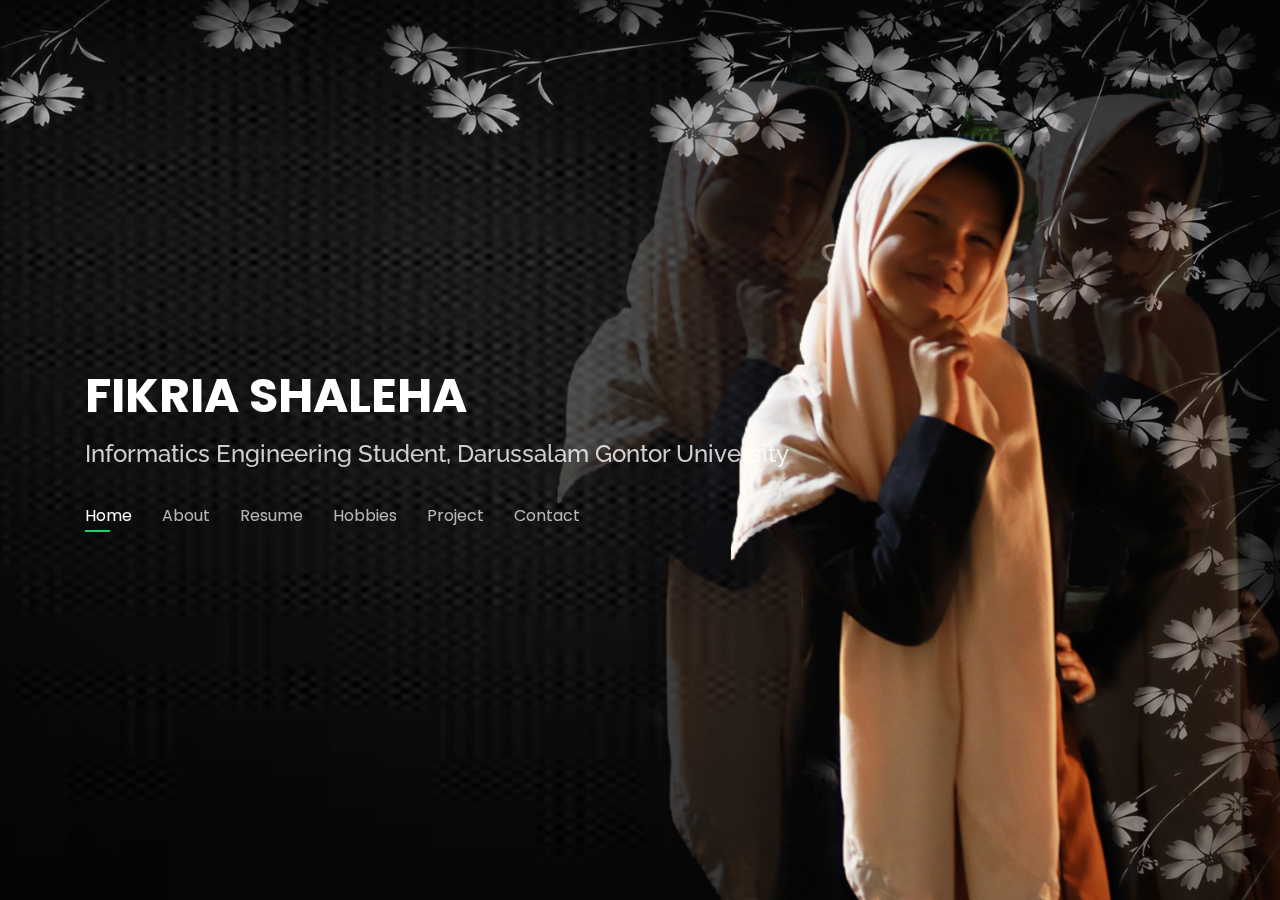
<file: index.html>
<!DOCTYPE html>
<html lang="en">

<head>
  <meta charset="utf-8">
  <meta content="width=device-width, initial-scale=1.0" name="viewport">

  <title>Fikria Shaleha-Portfolio</title>
  <meta content="" name="description">
  <meta content="" name="keywords">

  <!-- Favicons -->
  <link href="assets/img/crown.png" rel="icon">
  <link href="assets/img/crown.png" rel="apple-touch-icon">

  <!-- Google Fonts -->
  <link href="https://fonts.googleapis.com/css?family=Open+Sans:300,300i,400,400i,600,600i,700,700i|Raleway:300,300i,400,400i,500,500i,600,600i,700,700i|Poppins:300,300i,400,400i,500,500i,600,600i,700,700i" rel="stylesheet">

  <!-- Vendor CSS Files -->
  <link href="assets/vendor/bootstrap/css/bootstrap.min.css" rel="stylesheet">
  <link href="assets/vendor/icofont/icofont.min.css" rel="stylesheet">
  <link href="assets/vendor/remixicon/remixicon.css" rel="stylesheet">
  <link href="assets/vendor/owl.carousel/assets/owl.carousel.min.css" rel="stylesheet">
  <link href="assets/vendor/boxicons/css/boxicons.min.css" rel="stylesheet">
  <link href="assets/vendor/venobox/venobox.css" rel="stylesheet">

  <!-- Template Main CSS File -->
  <link href="assets/css/style.css" rel="stylesheet">

  <!-- =======================================================
  * Template Name: Personal - v2.5.1
  * Template URL: https://bootstrapmade.com/personal-free-resume-bootstrap-template/
  * Author: BootstrapMade.com
  * License: https://bootstrapmade.com/license/
  ======================================================== -->
</head>

<body>

  <!-- ======= Header ======= -->
  <header id="header" class="header-tops">
    <div class="container">

      <h1><a href="index.html">FIKRIA SHALEHA</a></h1>
      <!-- Uncomment below if you prefer to use an image logo -->
      <!-- <a href="index.html" class="mr-auto"><img src="assets/img/logo.png" alt="" class="img-fluid"></a> -->
      <h2>Informatics Engineering Student, Darussalam Gontor University</h2>

      <nav class="nav-menu d-none d-lg-block">
        <ul>
          <li class="active"><a href="#header">Home</a></li>
          <li><a href="#about">About</a></li>
          <li><a href="#resume">Resume</a></li>
          <li><a href="#services">Hobbies</a></li>
          <li><a href="#portfolio">Project</a></li>
          <li><a href="#contact">Contact</a></li>
        </ul>
      </nav><!-- .nav-menu -->

    </div>
  </header><!-- End Header -->

  <!-- ======= About Section ======= -->
  <section id="about" class="about">

    <!-- ======= About Me ======= -->
    <div class="about-me container">

      <div class="section-title">
        <h2>About</h2>
        <p>Learn more about me</p>
      </div>

      <div class="row">
        <div class="col-lg-4" data-aos="fade-right">
          <img src="assets/img/mee.jpg" class="img-fluid" alt="">
        </div>
        <div class="col-lg-8 pt-4 pt-lg-0 content" data-aos="fade-left">
          <h3>Informatics Engineering</h3>
          <p class="font-italic">
            I am a student working in several fields on campus with moderate abilities.
          </p>
          <div class="row">
            <div class="col-lg-6">
              <ul>
                <li><i class="icofont-rounded-right"></i> <strong>Birthday:</strong> 4 June 2001</li>
                <li><i class="icofont-rounded-right"></i> <strong>Website:</strong> Have not had</li>
                <li><i class="icofont-rounded-right"></i> <strong>Whatsapp:</strong> +6281364364942</li>
                <li><i class="icofont-rounded-right"></i> <strong>City:</strong> Pasir Pengaraian, Rokan Hulu, Riau</li>
              </ul>
            </div>
            <div class="col-lg-6">
              <ul>
                <li><i class="icofont-rounded-right"></i> <strong>Age:</strong> 20</li>
                <li><i class="icofont-rounded-right"></i> <strong>Degree:</strong> Bachelor</li>
                <li><i class="icofont-rounded-right"></i> <strong>E-mail:</strong> shafikri93@gmail.com</li>
                <li><i class="icofont-rounded-right"></i> <strong>Freelance:</strong> Available</li>
              </ul>
            </div>
          </div>
          <p>
            I have a personality that is quite attractive to some people, I am humorous but moody, have high motivation to fight harder but give up easily, like strange things, and do anything to achieve goals.
          </p>
        </div>
      </div>

    </div><!-- End About Me -->

    <!-- ======= Counts ======= -->
    <div class="counts container">

      <div class="row">

        <div class="col-lg-3 col-md-6">
          <div class="count-box">
            <i class="icofont-simple-smile"></i>
            <span data-toggle="counter-up">127</span>
            <p>Close Friend</p>
          </div>
        </div>

        <div class="col-lg-3 col-md-6 mt-5 mt-md-0">
          <div class="count-box">
            <i class="icofont-document-folder"></i>
            <span data-toggle="counter-up">29</span>
            <p>Projects</p>
          </div>
        </div>

        <div class="col-lg-3 col-md-6 mt-5 mt-lg-0">
          <div class="count-box">
            <i class="icofont-live-support"></i>
            <span data-toggle="counter-up">900</span>
            <p>Supporter</p>
          </div>
        </div>

        <div class="col-lg-3 col-md-6 mt-5 mt-lg-0">
          <div class="count-box">
            <i class="icofont-users-alt-5"></i>
            <span data-toggle="counter-up">50</span>
            <p>Hard Workers</p>
          </div>
        </div>

      </div>

    </div><!-- End Counts -->

    <!-- ======= Skills  ======= -->
    <div class="skills container">

      <div class="section-title">
        <h2>Skills</h2>
      </div>

      <div class="row skills-content">

        <div class="col-lg-6">

          <div class="progress">
            <span class="skill">HTML <i class="val">70%</i></span>
            <div class="progress-bar-wrap">
              <div class="progress-bar" role="progressbar" aria-valuenow="70" aria-valuemin="0" aria-valuemax="100"></div>
            </div>
          </div>

          <div class="progress">
            <span class="skill">Mobile Programming <i class="val">69%</i></span>
            <div class="progress-bar-wrap">
              <div class="progress-bar" role="progressbar" aria-valuenow="69" aria-valuemin="0" aria-valuemax="100"></div>
            </div>
          </div>

          <div class="progress">
            <span class="skill">JavaScript <i class="val">65%</i></span>
            <div class="progress-bar-wrap">
              <div class="progress-bar" role="progressbar" aria-valuenow="65" aria-valuemin="0" aria-valuemax="100"></div>
            </div>
          </div>

        </div>

        <div class="col-lg-6">

          <div class="progress">
            <span class="skill">PHP <i class="val">70%</i></span>
            <div class="progress-bar-wrap">
              <div class="progress-bar" role="progressbar" aria-valuenow="70" aria-valuemin="0" aria-valuemax="100"></div>
            </div>
          </div>

          <div class="progress">
            <span class="skill">Premiere Pro <i class="val">90%</i></span>
            <div class="progress-bar-wrap">
              <div class="progress-bar" role="progressbar" aria-valuenow="90" aria-valuemin="0" aria-valuemax="100"></div>
            </div>
          </div>

          <div class="progress">
            <span class="skill">Photoshop <i class="val">55%</i></span>
            <div class="progress-bar-wrap">
              <div class="progress-bar" role="progressbar" aria-valuenow="55" aria-valuemin="0" aria-valuemax="100"></div>
            </div>
          </div>

        </div>

      </div>

    </div><!-- End Skills -->

    <!-- ======= Interests ======= -->
    <div class="interests container">

      <div class="section-title">
        <h2>Interests</h2>
      </div>

      <div class="row">
        <div class="col-lg-3 col-md-4">
          <div class="icon-box">
            <i class="ri-store-line" style="color: #ffbb2c;"></i>
            <h3>Cooking</h3>
          </div>
        </div>
        <div class="col-lg-3 col-md-4 mt-4 mt-md-0">
          <div class="icon-box">
            <i class="ri-bar-chart-box-line" style="color: #5578ff;"></i>
            <h3>Art</h3>
          </div>
        </div>
        <div class="col-lg-3 col-md-4 mt-4 mt-md-0">
          <div class="icon-box">
            <i class="ri-calendar-todo-line" style="color: #e80368;"></i>
            <h3>Community Organization</h3>
          </div>
        </div>
        <div class="col-lg-3 col-md-4 mt-4 mt-lg-0">
          <div class="icon-box">
            <i class="ri-paint-brush-line" style="color: #e361ff;"></i>
            <h3>Family and Friend Time</h3>
          </div>
        </div>
        <div class="col-lg-3 col-md-4 mt-4">
          <div class="icon-box">
            <i class="ri-database-2-line" style="color: #47aeff;"></i>
            <h3>Work Hard</h3>
          </div>
        </div>
        <div class="col-lg-3 col-md-4 mt-4">
          <div class="icon-box">
            <i class="ri-gradienter-line" style="color: #ffa76e;"></i>
            <h3>Japanese Enthusiast</h3>
          </div>
        </div>
        <div class="col-lg-3 col-md-4 mt-4">
          <div class="icon-box">
            <i class="ri-file-list-3-line" style="color: #11dbcf;"></i>
            <h3>Coding</h3>
          </div>
        </div>
        <div class="col-lg-3 col-md-4 mt-4">
          <div class="icon-box">
            <i class="ri-price-tag-2-line" style="color: #4233ff;"></i>
            <h3>Editing</h3>
          </div>
        </div>
        <div class="col-lg-3 col-md-4 mt-4">
          <div class="icon-box">
            <i class="ri-anchor-line" style="color: #b2904f;"></i>
            <h3>Travelling</h3>
          </div>
        </div>
        <div class="col-lg-3 col-md-4 mt-4">
          <div class="icon-box">
            <i class="ri-disc-line" style="color: #b20969;"></i>
            <h3>Music</h3>
          </div>
        </div>
        <div class="col-lg-3 col-md-4 mt-4">
          <div class="icon-box">
            <i class="ri-base-station-line" style="color: #ff5828;"></i>
            <h3>Signal Hunter</h3>
          </div>
        </div>
        <div class="col-lg-3 col-md-4 mt-4">
          <div class="icon-box">
            <i class="ri-fingerprint-line" style="color: #29cc61;"></i>
            <h3>Be my Self</h3>
          </div>
        </div>
      </div>

    </div><!-- End Interests -->

    <!-- ======= Testimonials ======= -->
    <div class="testimonials container">

      <div class="section-title">
        <h2>What their said?</h2>
      </div>

      <div class="owl-carousel testimonials-carousel">

        <div class="testimonial-item">
          <p>
            <i class="bx bxs-quote-alt-left quote-icon-left"></i>
            Fikria is my partner as a first chieft of Drawing Club UNIDA, she's a hard worker as want as she love. Smilling girl, such as pretty and cute girl. She bring us to be the first winner of UNIDA Award, that she had the great responsibility.
            <i class="bx bxs-quote-alt-right quote-icon-right"></i>
          </p>4
          <img src="assets/img/testimonials/babang.PNG" class="testimonial-img" alt="">
          <h3>Fia Azizah</h3>
          <h4>Chief of Drawing Club Unida Gontor</h4>
        </div>

        <div class="testimonial-item">
          <p>
            <i class="bx bxs-quote-alt-left quote-icon-left"></i>
            She's so friendly, such as cheerful girl that's I know
            <i class="bx bxs-quote-alt-right quote-icon-right"></i>
          </p>
          <img src="assets/img/testimonials/ti ucik.PNG" class="testimonial-img" alt="">
          <h3>Afny Suci</h3>
          <h4>Refugee</h4>
        </div>

        <div class="testimonial-item">
          <p>
            <i class="bx bxs-quote-alt-left quote-icon-left"></i>
            Beautiful girl, Citilized women, doesn't have a primitife brain, she's so smart!
            <i class="bx bxs-quote-alt-right quote-icon-right"></i>
          </p>
          <img src="assets/img/testimonials/Fatiha.jpeg" class="testimonial-img" alt="">
          <h3>Fatiha Firdaus</h3>
          <h4>The Owner of the Room</h4>
        </div>

        <div class="testimonial-item">
          <p>
            <i class="bx bxs-quote-alt-left quote-icon-left"></i>
            Fikria is an unique person, a bit crazy about her dreams, a good women, and always be funny everywhere.
            <i class="bx bxs-quote-alt-right quote-icon-right"></i>
          </p>
          <img src="assets/img/testimonials/baiting.PNG" class="testimonial-img" alt="">
          <h3>Nurul Baiti Salma Nugraha</h3>
          <h4>Documentator</h4>
        </div>

        <div class="testimonial-item">
          <p>
            <i class="bx bxs-quote-alt-left quote-icon-left"></i>
            Fikria is an unique person, a bit crazy about her dreams, a good women, and always be funny everywhere. Mantappu Jiwa ^_^
            <i class="bx bxs-quote-alt-right quote-icon-right"></i>
          </p>
          <img src="assets/img/testimonials/pidyak.PNG" class="testimonial-img" alt="">
          <h3>Fidyahti Khasanah</h3>
          <h4>Cameramen</h4>
        </div>

      </div>

    </div><!-- End Testimonials  -->

  </section><!-- End About Section -->

  <!-- ======= Resume Section ======= -->
  <section id="resume" class="resume">
    <div class="container">

      <div class="section-title">
        <h2>Resume</h2>
        <p>Check My Resume</p>
      </div>

      <div class="row">
        <div class="col-lg-6">
          <h3 class="resume-title">Sumary</h3>
          <div class="resume-item pb-0">
            <h4>Fikria Shaleha</h4>
            <p><em>Born in Pekanbaru on Monday, June 4 2001, I live well with my family. My father is a chairman of the BAZNAS branch of Rokan Hulu Regency named Samsuar S.Ag, my mother Listriwati S.Pd. AUD is a kindergarten teacher in Rokan Hulu district, I have 3 younger brothers, namely Muhammad Habib Riziq, Muhammad Rasyid Ridho, and Muhammad Afif Firdaus.</em></p>
            <p>
            <ul>
              <li>Budi Luhur Street, Rokan Hulu, Riau</li>
              <li>@fikria.shaleha_</li>
              <li>fikriashaleha@mhs.unida.gontor.ac.id</li>
            </ul>
            </p>
          </div>

          <h3 class="resume-title">Education</h3>
          <div class="resume-item">
            <h4>ISLAMIC TEACHER TRAINING COLLAGE GONTOR FOR GIRLS</h4>
            <h5>2013 - 2019</h5>
            <p><em>Rimbo Panjang, Tambang, Kampar, Riau, Indonesia</em></p>
            <p><em>Sambirejo, Mantingan, Ngawi, East Java, Indonesia</em></p>
            <p>Being a santri is a matter of pride, experiencing various difficulties in life has made us able to survive in various conditions. Because good surfers are not born from calm seas</p>
          </div>
          <div class="resume-item">
            <h4>BACHELOR OF INFORMATICS ENGINEERING</h4>
            <h5>2019 - Now</h5>
            <p><em>University of Darussalam Gontor, Mantingan, Ngawi, East Java, Indonesia</em></p>
            <p>Mahasantri are trained to have the same quality of thought as students but have a good personality like a santri. Meanwhile, the Islamization of Science at the University of Darussalam Gontor spread to all sides, even to the informatics engineering study program</p>
          </div>
        </div>
        <div class="col-lg-6">
          <h3 class="resume-title">Professional Experience</h3>
          <div class="resume-item">
            <h4>Graphic design specialist</h4>
            <h5>2019 - Present</h5>
            <p><em>Experion, Riau, Indonesia</em></p>
            <p>
            <ul>
              <li>Lead in the design, development, and implementation of the graphic, layout, and production communication materials</li>
              <li>Supervise the assessment of graphic materials in order to ensure quality and accuracy of the design</li>
              <li>Oversee the efficient use of production project budgets ranging from IDR 10.000,00 - IDR 2.000.000,00</li>
            </ul>
            </p>
          </div>
          <div class="resume-item">
            <h4>Video Editor specialist</h4>
            <h5>2016-now</h5>
            <p><em>Stepping Stone Advertising, Riau, Indonesia</em></p>
            <p>
            <ul>
              <li>Developed numerous marketing programs (logos, brochures,infographics, presentations, and advertisements).</li>
              <li>Recommended and consulted with clients on the most appropriate graphic design</li>
              <li>Created 2+ design presentations and proposals a month for clients and account managers</li>
            </ul>
            </p>
          </div>
          <div class="resume-item">
            <h4>IT Support</h4>
            <h5>2020-now</h5>
            <p><em> Riau, Indonesia</em></p>
            <p>
            <ul>
              <li>Check and ensure that all computers used by the user can be used</li>
              <li>Make programming simple but interesting</li>
              <li>Researching and studying and implementing mobile, desktop, and mobile programming then making a simple software</li>
            </ul>
            </p>
          </div>
        </div>
      </div>
      

    </div>
  </section><!-- End Resume Section -->

  <!-- ======= Services Section ======= -->
  <section id="services" class="services">
    <div class="container">

      <div class="section-title">
        <h2>Hobbies</h2>
        <p>My Hobbies</p>
      </div>

      <div class="row">
        <div class="col-lg-4 col-md-6 d-flex align-items-stretch">
          <div class="icon-box">
            <div class="icon"><i class="bx bxl-dribbble"></i></div>
            <h4><a href="">Sport</a></h4>
            <p>Including aerobics, dancing, jogging, chess, and jumping around</p>
          </div>
        </div>

        <div class="col-lg-4 col-md-6 d-flex align-items-stretch mt-4 mt-md-0">
          <div class="icon-box">
            <div class="icon"><i class="bx bx-file"></i></div>
            <h4><a href="">Writing short stories</a></h4>
            <p>With the genres of life, school, romance and fantasy</p>
          </div>
        </div>

        <div class="col-lg-4 col-md-6 d-flex align-items-stretch mt-4 mt-lg-0">
          <div class="icon-box">
            <div class="icon"><i class="bx bx-tachometer"></i></div>
            <h4><a href="">Cooking</a></h4>
            <p>Actually I'm not very senior in this field, but I like it and hope one day I can master it.</p>
          </div>
        </div>

        <div class="col-lg-4 col-md-6 d-flex align-items-stretch mt-4">
          <div class="icon-box">
            <div class="icon"><i class="bx bx-world"></i></div>
            <h4><a href="">Programming and Networking</a></h4>
            <p>Covers all things related to this hobby and of course according to the mood :p</p>
          </div>
        </div>

        <div class="col-lg-4 col-md-6 d-flex align-items-stretch mt-4">
          <div class="icon-box">
            <div class="icon"><i class="bx bx-slideshow"></i></div>
            <h4><a href="">Video Editing</a></h4>
            <p>Usually in their spare time most people will play, but I like video editing more than that</p>
          </div>
        </div>

        <div class="col-lg-4 col-md-6 d-flex align-items-stretch mt-4">
          <div class="icon-box">
            <div class="icon"><i class="bx bx-arch"></i></div>
            <h4><a href="">Travelling</a></h4>
            <p>Everyone loves traveling, and so do I, but due to time constraints and permits I rarely travel far</p>
          </div>
        </div>

      </div>

    </div>
  </section><!-- End Services Section -->

  <!-- ======= Portfolio Section ======= -->
  <section id="portfolio" class="portfolio">
    <div class="container">

      <div class="section-title">
        <h2>Project</h2>
        <p>My Works</p>
      </div>

      <div class="row">
        <div class="col-lg-12 d-flex justify-content-center">
          <ul id="portfolio-flters">
            <li data-filter="*" class="filter-active">All</li>
            <li data-filter=".filter-app">Art</li>
            <li data-filter=".filter-card">Design</li>
            <li data-filter=".filter-web">Informatics Engineering</li>
          </ul>
        </div>
      </div>

      <div class="row portfolio-container">

        <div class="col-lg-4 col-md-6 portfolio-item filter-app">
          <div class="portfolio-wrap">
            <img src="assets/img/portfolio/art-1.JPG" class="img-fluid" alt="">
            <div class="portfolio-info">
              <h4>UNIDA Festival</h4>
              <p>Art</p>
              <div class="portfolio-links">
                <a href="assets/img/portfolio/art-1.JPG" data-gall="portfolioGallery" class="venobox" title="App 1"><i class="bx bx-plus"></i></a>
                <a href="portfolio-details.html" data-gall="portfolioDetailsGallery" data-vbtype="iframe" class="venobox" title="Portfolio Details"><i class="bx bx-link"></i></a>
              </div>
            </div>
          </div>
        </div>

        <div class="col-lg-4 col-md-6 portfolio-item filter-web">
          <div class="portfolio-wrap">
            <img src="assets/img/portfolio/IT-3.PNG" class="img-fluid" alt="">
            <div class="portfolio-info">
              <h4>Flip Flop by Digital Works</h4>
              <p>IT</p>
              <div class="portfolio-links">
                <a href="assets/img/portfolio/IT-3.PNG" data-gall="portfolioGallery" class="venobox" title="Web 3"><i class="bx bx-plus"></i></a>
                <a href="portfolio-details.html" data-gall="portfolioDetailsGallery" data-vbtype="iframe" class="venobox" title="Portfolio Details"><i class="bx bx-link"></i></a>
              </div>
            </div>
          </div>
        </div>

        <div class="col-lg-4 col-md-6 portfolio-item filter-app">
          <div class="portfolio-wrap">
            <img src="assets/img/portfolio/art-2.JPG" class="img-fluid" alt="">
            <div class="portfolio-info">
              <h4>Pamflet Competition</h4>
              <p>Art</p>
              <div class="portfolio-links">
                <a href="assets/img/portfolio/art-2.JPG" data-gall="portfolioGallery" class="venobox" title="App 2"><i class="bx bx-plus"></i></a>
                <a href="portfolio-details.html" data-gall="portfolioDetailsGallery" data-vbtype="iframe" class="venobox" title="Portfolio Details"><i class="bx bx-link"></i></a>
              </div>
            </div>
          </div>
        </div>

        <div class="col-lg-4 col-md-6 portfolio-item filter-card">
          <div class="portfolio-wrap">
            <img src="assets/img/portfolio/Design-1.PNG" class="img-fluid" alt="">
            <div class="portfolio-info">
              <h4>2D Animation</h4>
              <p>Design</p>
              <div class="portfolio-links">
                <a href="assets/img/portfolio/Design-1.PNG" data-gall="portfolioGallery" class="venobox" title="Card 2"><i class="bx bx-plus"></i></a>
                <a href="portfolio-details.html" data-gall="portfolioDetailsGallery" data-vbtype="iframe" class="venobox" title="Portfolio Details"><i class="bx bx-link"></i></a>
              </div>
            </div>
          </div>
        </div>

        <div class="col-lg-4 col-md-6 portfolio-item filter-web">
          <div class="portfolio-wrap">
            <img src="assets/img/portfolio/IT-2.PNG" class="img-fluid" alt="">
            <div class="portfolio-info">
              <h4>Website of Sitgap UNIDA by PHP and HTML</h4>
              <p>IT</p>
              <div class="portfolio-links">
                <a href="assets/img/portfolio/IT-2.PNG" data-gall="portfolioGallery" class="venobox" title="Web 2"><i class="bx bx-plus"></i></a>
                <a href="portfolio-details.html" data-gall="portfolioDetailsGallery" data-vbtype="iframe" class="venobox" title="Portfolio Details"><i class="bx bx-link"></i></a>
              </div>
            </div>
          </div>
        </div>

        <div class="col-lg-4 col-md-6 portfolio-item filter-app">
          <div class="portfolio-wrap">
            <img src="assets/img/portfolio/art-3.PNG" class="img-fluid" alt="">
            <div class="portfolio-info">
              <h4>Skecth Delegation Labuan Seafood Restaurant, Bogor</h4>
              <p>Art</p>
              <div class="portfolio-links">
                <a href="assets/img/portfolio/art-3.PNG" data-gall="portfolioGallery" class="venobox" title="App 3"><i class="bx bx-plus"></i></a>
                <a href="portfolio-details.html" data-gall="portfolioDetailsGallery" data-vbtype="iframe" class="venobox" title="Portfolio Details"><i class="bx bx-link"></i></a>
              </div>
            </div>
          </div>
        </div>

        <div class="col-lg-4 col-md-6 portfolio-item filter-card">
          <div class="portfolio-wrap">
            <img src="assets/img/portfolio/design-2.PNG" class="img-fluid" alt="">
            <div class="portfolio-info">
              <h4>3D Animation of Siti Aminah Buliding, UNIDA Gontor Mantingan</h4>
              <p>Design</p>
              <div class="portfolio-links">
                <a href="assets/img/portfolio/design-2.PNG" data-gall="portfolioGallery" class="venobox" title="Card 1"><i class="bx bx-plus"></i></a>
                <a href="portfolio-details.html" data-gall="portfolioDetailsGallery" data-vbtype="iframe" class="venobox" title="Portfolio Details"><i class="bx bx-link"></i></a>
              </div>
            </div>
          </div>
        </div>

        <div class="col-lg-4 col-md-6 portfolio-item filter-card">
          <div class="portfolio-wrap">
            <img src="assets/img/portfolio/design-3.PNG" class="img-fluid" alt="">
            <div class="portfolio-info">
              <h4>Design of Lecture Notebook</h4>
              <p>Design</p>
              <div class="portfolio-links">
                <a href="assets/img/portfolio/design-3.PNG" data-gall="portfolioGallery" class="venobox" title="Card 3"><i class="bx bx-plus"></i></a>
                <a href="portfolio-details.html" data-gall="portfolioDetailsGallery" data-vbtype="iframe" class="venobox" title="Portfolio Details"><i class="bx bx-link"></i></a>
              </div>
            </div>
          </div>
        </div>

        <div class="col-lg-4 col-md-6 portfolio-item filter-web">
          <div class="portfolio-wrap">
            <img src="assets/img/portfolio/IT-1.PNG" class="img-fluid" alt="">
            <div class="portfolio-info">
              <h4>Library form by MongoDB</h4>
              <p>IT</p>
              <div class="portfolio-links">
                <a href="assets/img/portfolio/IT-1.PNG" data-gall="portfolioGallery" class="venobox" title="Web 3"><i class="bx bx-plus"></i></a>
                <a href="portfolio-details.html" data-gall="portfolioDetailsGallery" data-vbtype="iframe" class="venobox" title="Portfolio Details"><i class="bx bx-link"></i></a>
              </div>
            </div>
          </div>
        </div>

      </div>

    </div>
  </section><!-- End Portfolio Section -->

  <!-- ======= Contact Section ======= -->
  <section id="contact" class="contact">
    <div class="container">

      <div class="section-title">
        <h2>Contact</h2>
        <p>Contact Me</p>
      </div>

      <div class="row mt-2">

        <div class="col-md-6 d-flex align-items-stretch">
          <div class="info-box">
            <i class="bx bx-map"></i>
            <h3>My Address</h3>
            <p>Budi Luhur Street, Pasir Pengaraian, Rokan Hulu Regency, Riu</p>
          </div>
        </div>

        <div class="col-md-6 mt-4 mt-md-0 d-flex align-items-stretch">
          <div class="info-box">
            <i class="bx bx-share-alt"></i>
            <h3>@fikria.shaleha_</h3>
            <div class="social-links">
              <a href="#" class="instagram"><i class="icofont-instagram"></i></a>
              </div>
          </div>
        </div>

        <div class="col-md-6 mt-4 d-flex align-items-stretch">
          <div class="info-box">
            <i class="bx bx-envelope"></i>
            <h3>Email Me</h3>
            <p>fikriashaleha@mhs.unida.gontor.ac.id</p>
          </div>
        </div>
        <div class="col-md-6 mt-4 d-flex align-items-stretch">
          <div class="info-box">
            <i class="bx bx-phone-call"></i>
            <h3>Whatsapp</h3>
            <p>+6281364364942</p>
          </div>
        </div>
      </div>

      <form action="forms/contact.php" method="post" role="form" class="php-email-form mt-4">
        <div class="form-row">
          <div class="col-md-6 form-group">
            <input type="text" name="name" class="form-control" id="name" placeholder="Your Name" data-rule="minlen:4" data-msg="Please enter at least 4 chars" />
            <div class="validate"></div>
          </div>
          <div class="col-md-6 form-group">
            <input type="email" class="form-control" name="email" id="email" placeholder="Your Email" data-rule="email" data-msg="Please enter a valid email" />
            <div class="validate"></div>
          </div>
        </div>
        <div class="form-group">
          <input type="text" class="form-control" name="subject" id="subject" placeholder="Subject" data-rule="minlen:4" data-msg="Please enter at least 8 chars of subject" />
          <div class="validate"></div>
        </div>
        <div class="form-group">
          <textarea class="form-control" name="message" rows="5" data-rule="required" data-msg="Please write something for us" placeholder="Message"></textarea>
          <div class="validate"></div>
        </div>
        <div class="mb-3">
          <div class="loading">Loading</div>
          <div class="error-message"></div>
          <div class="sent-message">Your message has been sent. Thank you!</div>
        </div>
        <div class="text-center"><button type="submit">Send Message</button></div>
      </form>

    </div>
  </section><!-- End Contact Section -->


  <!-- Vendor JS Files -->
  <script src="assets/vendor/jquery/jquery.min.js"></script>
  <script src="assets/vendor/bootstrap/js/bootstrap.bundle.min.js"></script>
  <script src="assets/vendor/jquery.easing/jquery.easing.min.js"></script>
  <script src="assets/vendor/php-email-form/validate.js"></script>
  <script src="assets/vendor/waypoints/jquery.waypoints.min.js"></script>
  <script src="assets/vendor/counterup/counterup.min.js"></script>
  <script src="assets/vendor/owl.carousel/owl.carousel.min.js"></script>
  <script src="assets/vendor/isotope-layout/isotope.pkgd.min.js"></script>
  <script src="assets/vendor/venobox/venobox.min.js"></script>

  <!-- Template Main JS File -->
  <script src="assets/js/main.js"></script>

</body>

</html>
</file>
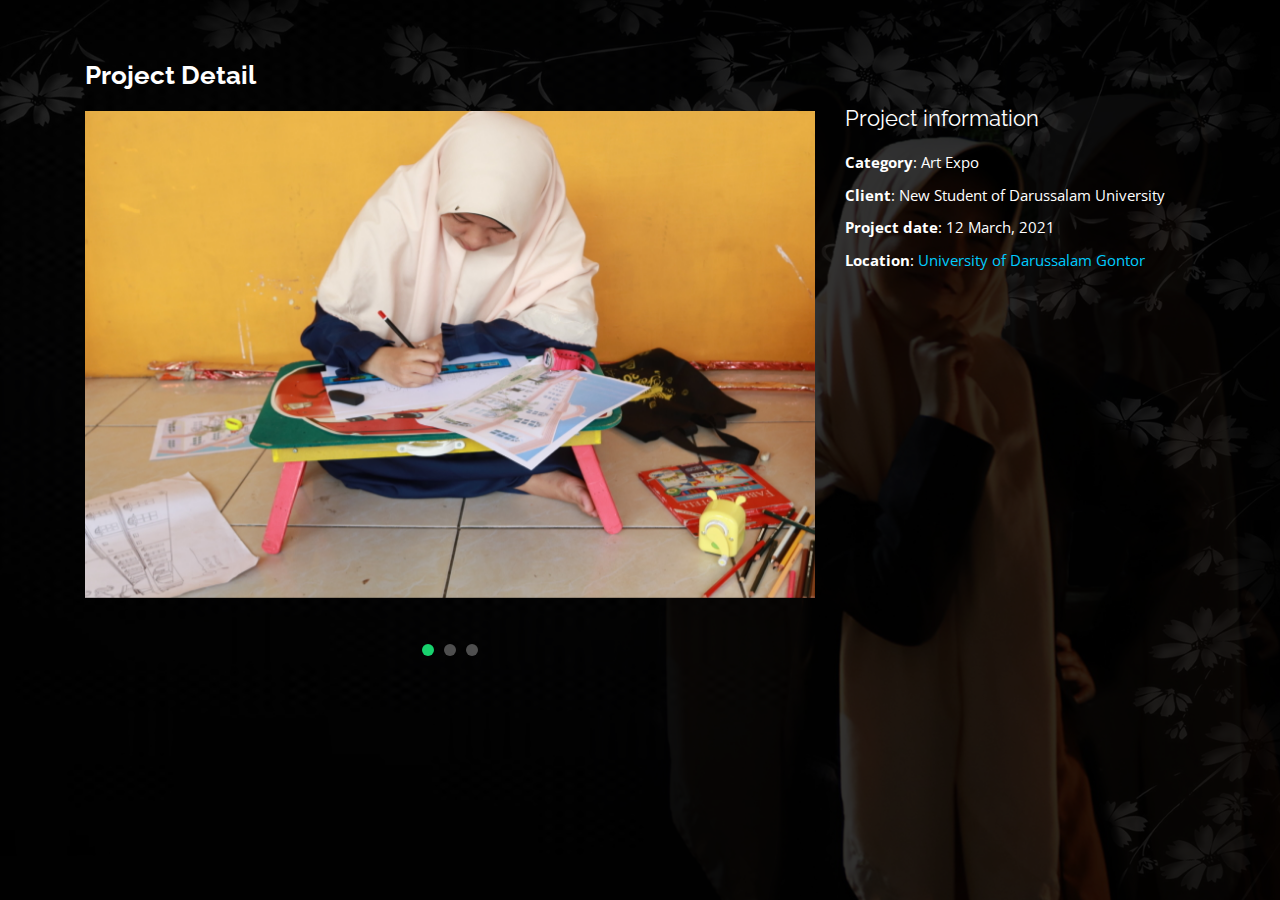
<file: portfolio-details.html>
<!DOCTYPE html>
<html lang="en">

<head>
  <meta charset="utf-8">
  <meta content="width=device-width, initial-scale=1.0" name="viewport">

  <title>Project Details</title>
  <meta content="" name="description">
  <meta content="" name="keywords">

  <!-- Favicons -->
  <link href="assets/img/favicon.png" rel="icon">
  <link href="assets/img/apple-touch-icon.png" rel="apple-touch-icon">

  <!-- Google Fonts -->
  <link href="https://fonts.googleapis.com/css?family=Open+Sans:300,300i,400,400i,600,600i,700,700i|Raleway:300,300i,400,400i,500,500i,600,600i,700,700i|Poppins:300,300i,400,400i,500,500i,600,600i,700,700i" rel="stylesheet">

  <!-- Vendor CSS Files -->
  <link href="assets/vendor/bootstrap/css/bootstrap.min.css" rel="stylesheet">
  <link href="assets/vendor/icofont/icofont.min.css" rel="stylesheet">
  <link href="assets/vendor/remixicon/remixicon.css" rel="stylesheet">
  <link href="assets/vendor/owl.carousel/assets/owl.carousel.min.css" rel="stylesheet">
  <link href="assets/vendor/boxicons/css/boxicons.min.css" rel="stylesheet">
  <link href="assets/vendor/venobox/venobox.css" rel="stylesheet">

  <!-- Template Main CSS File -->
  <link href="assets/css/style.css" rel="stylesheet">

  <!-- =======================================================
  * Template Name: Personal - v2.5.1
  * Template URL: https://bootstrapmade.com/personal-free-resume-bootstrap-template/
  * Author: BootstrapMade.com
  * License: https://bootstrapmade.com/license/
  ======================================================== -->
</head>

<body>

  <main id="main">

    <!-- ======= Portfolio Details ======= -->
    <div id="portfolio-details" class="portfolio-details">
      <div class="container">

        <div class="row">

          <div class="col-lg-8">
            <h2 class="portfolio-title">Project Detail</h2>
            <div class="owl-carousel portfolio-details-carousel">
              <img src="assets/img/portfolio/art-1.JPG" class="img-fluid" alt="">
              <img src="assets/img/portfolio/art-2.JPG" class="img-fluid" alt="">
              <img src="assets/img/portfolio/art-3.PNG" class="img-fluid" alt="">
            </div>
          </div>

          <div class="col-lg-4 portfolio-info">
            <h3>Project information</h3>
            <ul>
              <li><strong>Category</strong>: Art Expo</li>
              <li><strong>Client</strong>: New Student of Darussalam University</li>
              <li><strong>Project date</strong>: 12 March, 2021</li>
              <li><strong>Location</strong>: <a href="#">University of Darussalam Gontor</a></li>
            </ul>
 
           
          </div>

        </div>

      </div>
    </div><!-- End Portfolio Details -->

  </main><!-- End #main -->

   <!-- Vendor JS Files -->
  <script src="assets/vendor/jquery/jquery.min.js"></script>
  <script src="assets/vendor/bootstrap/js/bootstrap.bundle.min.js"></script>
  <script src="assets/vendor/jquery.easing/jquery.easing.min.js"></script>
  <script src="assets/vendor/php-email-form/validate.js"></script>
  <script src="assets/vendor/waypoints/jquery.waypoints.min.js"></script>
  <script src="assets/vendor/counterup/counterup.min.js"></script>
  <script src="assets/vendor/owl.carousel/owl.carousel.min.js"></script>
  <script src="assets/vendor/isotope-layout/isotope.pkgd.min.js"></script>
  <script src="assets/vendor/venobox/venobox.min.js"></script>

  <!-- Template Main JS File -->
  <script src="assets/js/main.js"></script>

</body>

</html>
</file>
<file: assets/vendor/venobox/venobox.css>
/* ------ venobox.css --------*/
.vbox-overlay *, .vbox-overlay *:before, .vbox-overlay *:after{
    -webkit-backface-visibility: hidden;
    -webkit-box-sizing:border-box;
    -moz-box-sizing:border-box;
    box-sizing:border-box;
}
.vbox-overlay * { 
    -webkit-backface-visibility: visible;
    backface-visibility: visible;
}
.vbox-overlay{
    display: -webkit-flex;
    display: flex;
    -webkit-flex-direction: column;
    flex-direction: column;
    -webkit-justify-content: center;
    justify-content: center;
    -webkit-align-items: center;
    align-items: center;
    position: fixed;
    left: 0;
    top: 0;
    bottom: 0;
    right: 0;
    z-index: 999999;
}

/* ----- navigation ----- */
.vbox-title{
    width: 100%;
    height: 40px;
    float: left;
    text-align: center;
    line-height: 28px;
    font-size: 12px;
    padding: 6px 50px;
    overflow: hidden;
    position: fixed;
    display: none;
    left: 0;
    z-index: 89;
}
.vbox-close{
    cursor: pointer;
    position: fixed;
    top: -1px;
    right: 0;
    width: 50px;
    height: 40px;
    padding: 6px;
    display: block;
    background-position:10px center;
    overflow: hidden;
    font-size: 24px;
    line-height: 1;
    text-align: center;
    z-index: 99;
}
.vbox-left{
    cursor: pointer;
    position: fixed;
    left: 0;
    height: 40px;
    overflow: hidden;
    line-height: 28px;
    font-size: 12px;
    z-index: 99;
    display: flex;
    align-items:center;
}
.vbox-num{
    display: inline-block;
    margin: 6px 0 6px 15px;
}
/* ----- Social share ----- */
.vbox-share{
    line-height: 28px;
    font-size: 12px;
    overflow: hidden;
    position: fixed;
    left: 0;
    z-index: 98;
    display: flex;
    align-items:center;
    justify-content: center;
    width: 100%;
    text-align: center;
}
.vbox-share svg{
    max-height: 28px;
    width: 28px;
    z-index: 10;
    margin-left: 12px;
    margin-top: 6px;
    margin-bottom: 6px;
    vertical-align: middle;
}


/* ----- navigation ARROWS ----- */
.vbox-next, .vbox-prev{
    position: fixed;
    top: 50%;
    margin-top: -15px;
    overflow: hidden;
    cursor: pointer;
    display: block;
    width: 45px;
    height: 45px;
    z-index: 99;
}
.vbox-next span, .vbox-prev span{
    position: relative;
    width: 20px;
    height: 20px;
    border: 2px solid transparent;
    border-top-color: #B6B6B6;
    border-right-color: #B6B6B6;
    text-indent: -100px;
    position: absolute;
    top: 8px;
    display: block;
}
.vbox-prev{
    left: 15px;
}
.vbox-next{
    right: 15px;
}
.vbox-prev span{
    left: 10px;
    -ms-transform: rotate(-135deg);
    -webkit-transform: rotate(-135deg);
    transform: rotate(-135deg);
}
.vbox-next span{
    -ms-transform: rotate(45deg);
    -webkit-transform: rotate(45deg);
    transform: rotate(45deg);
    right: 10px;
}
/* ------- inline window ------ */
.vbox-inline{
    width: 420px;
    height: 315px;
    height: 70vh;
    padding: 10px;
    background: #fff;
    margin: 0 auto;
    overflow: auto;
    text-align: left;
}
/* ------- Video & iFrames window ------ */
.venoframe{
    max-width: 100%;
    width: 100%;
    border: none;
    width: 100%;
    height: 260px;
    height: 70vh;
}
.venoframe.vbvid{
    height: 260px;
}
@media (min-width: 768px) {
    .venoframe, .vbox-inline{
        width: 90%;
        height: 360px;
        height: 70vh;
    }
    .venoframe.vbvid{
        width: 640px;
        height: 360px;
    }
}
@media (min-width: 992px) {
    .venoframe, .vbox-inline{
        max-width: 1200px;
        width: 80%;
        height: 540px;
        height: 70vh;
    }
    .venoframe.vbvid{
        width: 960px;
        height: 540px;
    }
}
/* 
Please do NOT edit this part! 
or at least read this note: http://i.imgur.com/7C0ws9e.gif
*/
.vbox-open{
    overflow: hidden;
}
.vbox-container{
    position: absolute;
    left: 0;
    right: 0;
    top: 0;
    bottom: 0;
    overflow-x: hidden;
    overflow-y: scroll;
    overflow-scrolling: touch;
    -webkit-overflow-scrolling: touch;
    z-index: 20;
    max-height: 100%;

}

.vbox-content{
    text-align: center;
    float: left;
    width: 100%;
    position: relative;
    overflow: hidden;
    padding: 20px 4%;
}
.vbox-container img{
    max-width: 100%;
    height: auto;
}
.vbox-figlio{
    box-shadow: 0 0 12px rgba(0,0,0,0.19), 0 6px 6px rgba(0,0,0,0.23);
    max-width: 100%;
    text-align: initial;
}
img.vbox-figlio{
    -webkit-user-select: none;
-khtml-user-select: none;
-moz-user-select: none;
-o-user-select: none;
user-select: none;
}
.vbox-content.swipe-left{
    margin-left: -200px !important;
}
.vbox-content.swipe-right{
    margin-left: 200px !important;
}
.vbox-animated{
    webkit-transition: margin 300ms ease-out;
    transition: margin 300ms ease-out;
}

/* ---------- preloader ----------
 * SPINKIT 
 * http://tobiasahlin.com/spinkit/
-------------------------------- */
.sk-double-bounce,.sk-rotating-plane{width:40px;height:40px;margin:40px auto}.sk-rotating-plane{background-color:#333;-webkit-animation:sk-rotatePlane 1.2s infinite ease-in-out;animation:sk-rotatePlane 1.2s infinite ease-in-out}@-webkit-keyframes sk-rotatePlane{0%{-webkit-transform:perspective(120px) rotateX(0) rotateY(0);transform:perspective(120px) rotateX(0) rotateY(0)}50%{-webkit-transform:perspective(120px) rotateX(-180.1deg) rotateY(0);transform:perspective(120px) rotateX(-180.1deg) rotateY(0)}100%{-webkit-transform:perspective(120px) rotateX(-180deg) rotateY(-179.9deg);transform:perspective(120px) rotateX(-180deg) rotateY(-179.9deg)}}@keyframes sk-rotatePlane{0%{-webkit-transform:perspective(120px) rotateX(0) rotateY(0);transform:perspective(120px) rotateX(0) rotateY(0)}50%{-webkit-transform:perspective(120px) rotateX(-180.1deg) rotateY(0);transform:perspective(120px) rotateX(-180.1deg) rotateY(0)}100%{-webkit-transform:perspective(120px) rotateX(-180deg) rotateY(-179.9deg);transform:perspective(120px) rotateX(-180deg) rotateY(-179.9deg)}}.sk-double-bounce{position:relative}.sk-double-bounce .sk-child{width:100%;height:100%;border-radius:50%;background-color:#333;opacity:.6;position:absolute;top:0;left:0;-webkit-animation:sk-doubleBounce 2s infinite ease-in-out;animation:sk-doubleBounce 2s infinite ease-in-out}.sk-chasing-dots .sk-child,.sk-spinner-pulse,.sk-three-bounce .sk-child{background-color:#333;border-radius:100%}.sk-double-bounce .sk-double-bounce2{-webkit-animation-delay:-1s;animation-delay:-1s}@-webkit-keyframes sk-doubleBounce{0%,100%{-webkit-transform:scale(0);transform:scale(0)}50%{-webkit-transform:scale(1);transform:scale(1)}}@keyframes sk-doubleBounce{0%,100%{-webkit-transform:scale(0);transform:scale(0)}50%{-webkit-transform:scale(1);transform:scale(1)}}.sk-wave{margin:40px auto;width:50px;height:40px;text-align:center;font-size:10px}.sk-wave .sk-rect{background-color:#333;height:100%;width:6px;display:inline-block;-webkit-animation:sk-waveStretchDelay 1.2s infinite ease-in-out;animation:sk-waveStretchDelay 1.2s infinite ease-in-out}.sk-wave .sk-rect1{-webkit-animation-delay:-1.2s;animation-delay:-1.2s}.sk-wave .sk-rect2{-webkit-animation-delay:-1.1s;animation-delay:-1.1s}.sk-wave .sk-rect3{-webkit-animation-delay:-1s;animation-delay:-1s}.sk-wave .sk-rect4{-webkit-animation-delay:-.9s;animation-delay:-.9s}.sk-wave .sk-rect5{-webkit-animation-delay:-.8s;animation-delay:-.8s}@-webkit-keyframes sk-waveStretchDelay{0%,100%,40%{-webkit-transform:scaleY(.4);transform:scaleY(.4)}20%{-webkit-transform:scaleY(1);transform:scaleY(1)}}@keyframes sk-waveStretchDelay{0%,100%,40%{-webkit-transform:scaleY(.4);transform:scaleY(.4)}20%{-webkit-transform:scaleY(1);transform:scaleY(1)}}.sk-wandering-cubes{margin:40px auto;width:40px;height:40px;position:relative}.sk-wandering-cubes .sk-cube{background-color:#333;width:10px;height:10px;position:absolute;top:0;left:0;-webkit-animation:sk-wanderingCube 1.8s ease-in-out -1.8s infinite both;animation:sk-wanderingCube 1.8s ease-in-out -1.8s infinite both}.sk-chasing-dots,.sk-spinner-pulse{width:40px;height:40px;margin:40px auto}.sk-wandering-cubes .sk-cube2{-webkit-animation-delay:-.9s;animation-delay:-.9s}@-webkit-keyframes sk-wanderingCube{0%{-webkit-transform:rotate(0);transform:rotate(0)}25%{-webkit-transform:translateX(30px) rotate(-90deg) scale(.5);transform:translateX(30px) rotate(-90deg) scale(.5)}50%{-webkit-transform:translateX(30px) translateY(30px) rotate(-179deg);transform:translateX(30px) translateY(30px) rotate(-179deg)}50.1%{-webkit-transform:translateX(30px) translateY(30px) rotate(-180deg);transform:translateX(30px) translateY(30px) rotate(-180deg)}75%{-webkit-transform:translateX(0) translateY(30px) rotate(-270deg) scale(.5);transform:translateX(0) translateY(30px) rotate(-270deg) scale(.5)}100%{-webkit-transform:rotate(-360deg);transform:rotate(-360deg)}}@keyframes sk-wanderingCube{0%{-webkit-transform:rotate(0);transform:rotate(0)}25%{-webkit-transform:translateX(30px) rotate(-90deg) scale(.5);transform:translateX(30px) rotate(-90deg) scale(.5)}50%{-webkit-transform:translateX(30px) translateY(30px) rotate(-179deg);transform:translateX(30px) translateY(30px) rotate(-179deg)}50.1%{-webkit-transform:translateX(30px) translateY(30px) rotate(-180deg);transform:translateX(30px) translateY(30px) rotate(-180deg)}75%{-webkit-transform:translateX(0) translateY(30px) rotate(-270deg) scale(.5);transform:translateX(0) translateY(30px) rotate(-270deg) scale(.5)}100%{-webkit-transform:rotate(-360deg);transform:rotate(-360deg)}}.sk-spinner-pulse{-webkit-animation:sk-pulseScaleOut 1s infinite ease-in-out;animation:sk-pulseScaleOut 1s infinite ease-in-out}@-webkit-keyframes sk-pulseScaleOut{0%{-webkit-transform:scale(0);transform:scale(0)}100%{-webkit-transform:scale(1);transform:scale(1);opacity:0}}@keyframes sk-pulseScaleOut{0%{-webkit-transform:scale(0);transform:scale(0)}100%{-webkit-transform:scale(1);transform:scale(1);opacity:0}}.sk-chasing-dots{position:relative;text-align:center;-webkit-animation:sk-chasingDotsRotate 2s infinite linear;animation:sk-chasingDotsRotate 2s infinite linear}.sk-chasing-dots .sk-child{width:60%;height:60%;display:inline-block;position:absolute;top:0;-webkit-animation:sk-chasingDotsBounce 2s infinite ease-in-out;animation:sk-chasingDotsBounce 2s infinite ease-in-out}.sk-chasing-dots .sk-dot2{top:auto;bottom:0;-webkit-animation-delay:-1s;animation-delay:-1s}@-webkit-keyframes sk-chasingDotsRotate{100%{-webkit-transform:rotate(360deg);transform:rotate(360deg)}}@keyframes sk-chasingDotsRotate{100%{-webkit-transform:rotate(360deg);transform:rotate(360deg)}}@-webkit-keyframes sk-chasingDotsBounce{0%,100%{-webkit-transform:scale(0);transform:scale(0)}50%{-webkit-transform:scale(1);transform:scale(1)}}@keyframes sk-chasingDotsBounce{0%,100%{-webkit-transform:scale(0);transform:scale(0)}50%{-webkit-transform:scale(1);transform:scale(1)}}.sk-three-bounce{margin:40px auto;width:80px;text-align:center}.sk-three-bounce .sk-child{width:20px;height:20px;display:inline-block;-webkit-animation:sk-three-bounce 1.4s ease-in-out 0s infinite both;animation:sk-three-bounce 1.4s ease-in-out 0s infinite both}.sk-circle .sk-child:before,.sk-fading-circle .sk-circle:before{display:block;border-radius:100%;content:'';background-color:#333}.sk-three-bounce .sk-bounce1{-webkit-animation-delay:-.32s;animation-delay:-.32s}.sk-three-bounce .sk-bounce2{-webkit-animation-delay:-.16s;animation-delay:-.16s}@-webkit-keyframes sk-three-bounce{0%,100%,80%{-webkit-transform:scale(0);transform:scale(0)}40%{-webkit-transform:scale(1);transform:scale(1)}}@keyframes sk-three-bounce{0%,100%,80%{-webkit-transform:scale(0);transform:scale(0)}40%{-webkit-transform:scale(1);transform:scale(1)}}.sk-circle{margin:40px auto;width:40px;height:40px;position:relative}.sk-circle .sk-child{width:100%;height:100%;position:absolute;left:0;top:0}.sk-circle .sk-child:before{margin:0 auto;width:15%;height:15%;-webkit-animation:sk-circleBounceDelay 1.2s infinite ease-in-out both;animation:sk-circleBounceDelay 1.2s infinite ease-in-out both}.sk-circle .sk-circle2{-webkit-transform:rotate(30deg);-ms-transform:rotate(30deg);transform:rotate(30deg)}.sk-circle .sk-circle3{-webkit-transform:rotate(60deg);-ms-transform:rotate(60deg);transform:rotate(60deg)}.sk-circle .sk-circle4{-webkit-transform:rotate(90deg);-ms-transform:rotate(90deg);transform:rotate(90deg)}.sk-circle .sk-circle5{-webkit-transform:rotate(120deg);-ms-transform:rotate(120deg);transform:rotate(120deg)}.sk-circle .sk-circle6{-webkit-transform:rotate(150deg);-ms-transform:rotate(150deg);transform:rotate(150deg)}.sk-circle .sk-circle7{-webkit-transform:rotate(180deg);-ms-transform:rotate(180deg);transform:rotate(180deg)}.sk-circle .sk-circle8{-webkit-transform:rotate(210deg);-ms-transform:rotate(210deg);transform:rotate(210deg)}.sk-circle .sk-circle9{-webkit-transform:rotate(240deg);-ms-transform:rotate(240deg);transform:rotate(240deg)}.sk-circle .sk-circle10{-webkit-transform:rotate(270deg);-ms-transform:rotate(270deg);transform:rotate(270deg)}.sk-circle .sk-circle11{-webkit-transform:rotate(300deg);-ms-transform:rotate(300deg);transform:rotate(300deg)}.sk-circle .sk-circle12{-webkit-transform:rotate(330deg);-ms-transform:rotate(330deg);transform:rotate(330deg)}.sk-circle .sk-circle2:before{-webkit-animation-delay:-1.1s;animation-delay:-1.1s}.sk-circle .sk-circle3:before{-webkit-animation-delay:-1s;animation-delay:-1s}.sk-circle .sk-circle4:before{-webkit-animation-delay:-.9s;animation-delay:-.9s}.sk-circle .sk-circle5:before{-webkit-animation-delay:-.8s;animation-delay:-.8s}.sk-circle .sk-circle6:before{-webkit-animation-delay:-.7s;animation-delay:-.7s}.sk-circle .sk-circle7:before{-webkit-animation-delay:-.6s;animation-delay:-.6s}.sk-circle .sk-circle8:before{-webkit-animation-delay:-.5s;animation-delay:-.5s}.sk-circle .sk-circle9:before{-webkit-animation-delay:-.4s;animation-delay:-.4s}.sk-circle .sk-circle10:before{-webkit-animation-delay:-.3s;animation-delay:-.3s}.sk-circle .sk-circle11:before{-webkit-animation-delay:-.2s;animation-delay:-.2s}.sk-circle .sk-circle12:before{-webkit-animation-delay:-.1s;animation-delay:-.1s}@-webkit-keyframes sk-circleBounceDelay{0%,100%,80%{-webkit-transform:scale(0);transform:scale(0)}40%{-webkit-transform:scale(1);transform:scale(1)}}@keyframes sk-circleBounceDelay{0%,100%,80%{-webkit-transform:scale(0);transform:scale(0)}40%{-webkit-transform:scale(1);transform:scale(1)}}.sk-cube-grid{width:40px;height:40px;margin:40px auto}.sk-cube-grid .sk-cube{width:33.33%;height:33.33%;background-color:#333;float:left;-webkit-animation:sk-cubeGridScaleDelay 1.3s infinite ease-in-out;animation:sk-cubeGridScaleDelay 1.3s infinite ease-in-out}.sk-cube-grid .sk-cube1{-webkit-animation-delay:.2s;animation-delay:.2s}.sk-cube-grid .sk-cube2{-webkit-animation-delay:.3s;animation-delay:.3s}.sk-cube-grid .sk-cube3{-webkit-animation-delay:.4s;animation-delay:.4s}.sk-cube-grid .sk-cube4{-webkit-animation-delay:.1s;animation-delay:.1s}.sk-cube-grid .sk-cube5{-webkit-animation-delay:.2s;animation-delay:.2s}.sk-cube-grid .sk-cube6{-webkit-animation-delay:.3s;animation-delay:.3s}.sk-cube-grid .sk-cube7{-webkit-animation-delay:0ms;animation-delay:0ms}.sk-cube-grid .sk-cube8{-webkit-animation-delay:.1s;animation-delay:.1s}.sk-cube-grid .sk-cube9{-webkit-animation-delay:.2s;animation-delay:.2s}@-webkit-keyframes sk-cubeGridScaleDelay{0%,100%,70%{-webkit-transform:scale3D(1,1,1);transform:scale3D(1,1,1)}35%{-webkit-transform:scale3D(0,0,1);transform:scale3D(0,0,1)}}@keyframes sk-cubeGridScaleDelay{0%,100%,70%{-webkit-transform:scale3D(1,1,1);transform:scale3D(1,1,1)}35%{-webkit-transform:scale3D(0,0,1);transform:scale3D(0,0,1)}}.sk-fading-circle{margin:40px auto;width:40px;height:40px;position:relative}.sk-fading-circle .sk-circle{width:100%;height:100%;position:absolute;left:0;top:0}.sk-fading-circle .sk-circle:before{margin:0 auto;width:15%;height:15%;-webkit-animation:sk-circleFadeDelay 1.2s infinite ease-in-out both;animation:sk-circleFadeDelay 1.2s infinite ease-in-out both}.sk-fading-circle .sk-circle2{-webkit-transform:rotate(30deg);-ms-transform:rotate(30deg);transform:rotate(30deg)}.sk-fading-circle .sk-circle3{-webkit-transform:rotate(60deg);-ms-transform:rotate(60deg);transform:rotate(60deg)}.sk-fading-circle .sk-circle4{-webkit-transform:rotate(90deg);-ms-transform:rotate(90deg);transform:rotate(90deg)}.sk-fading-circle .sk-circle5{-webkit-transform:rotate(120deg);-ms-transform:rotate(120deg);transform:rotate(120deg)}.sk-fading-circle .sk-circle6{-webkit-transform:rotate(150deg);-ms-transform:rotate(150deg);transform:rotate(150deg)}.sk-fading-circle .sk-circle7{-webkit-transform:rotate(180deg);-ms-transform:rotate(180deg);transform:rotate(180deg)}.sk-fading-circle .sk-circle8{-webkit-transform:rotate(210deg);-ms-transform:rotate(210deg);transform:rotate(210deg)}.sk-fading-circle .sk-circle9{-webkit-transform:rotate(240deg);-ms-transform:rotate(240deg);transform:rotate(240deg)}.sk-fading-circle .sk-circle10{-webkit-transform:rotate(270deg);-ms-transform:rotate(270deg);transform:rotate(270deg)}.sk-fading-circle .sk-circle11{-webkit-transform:rotate(300deg);-ms-transform:rotate(300deg);transform:rotate(300deg)}.sk-fading-circle .sk-circle12{-webkit-transform:rotate(330deg);-ms-transform:rotate(330deg);transform:rotate(330deg)}.sk-fading-circle .sk-circle2:before{-webkit-animation-delay:-1.1s;animation-delay:-1.1s}.sk-fading-circle .sk-circle3:before{-webkit-animation-delay:-1s;animation-delay:-1s}.sk-fading-circle .sk-circle4:before{-webkit-animation-delay:-.9s;animation-delay:-.9s}.sk-fading-circle .sk-circle5:before{-webkit-animation-delay:-.8s;animation-delay:-.8s}.sk-fading-circle .sk-circle6:before{-webkit-animation-delay:-.7s;animation-delay:-.7s}.sk-fading-circle .sk-circle7:before{-webkit-animation-delay:-.6s;animation-delay:-.6s}.sk-fading-circle .sk-circle8:before{-webkit-animation-delay:-.5s;animation-delay:-.5s}.sk-fading-circle .sk-circle9:before{-webkit-animation-delay:-.4s;animation-delay:-.4s}.sk-fading-circle .sk-circle10:before{-webkit-animation-delay:-.3s;animation-delay:-.3s}.sk-fading-circle .sk-circle11:before{-webkit-animation-delay:-.2s;animation-delay:-.2s}.sk-fading-circle .sk-circle12:before{-webkit-animation-delay:-.1s;animation-delay:-.1s}@-webkit-keyframes sk-circleFadeDelay{0%,100%,39%{opacity:0}40%{opacity:1}}@keyframes sk-circleFadeDelay{0%,100%,39%{opacity:0}40%{opacity:1}}.sk-folding-cube{margin:40px auto;width:40px;height:40px;position:relative;-webkit-transform:rotateZ(45deg);transform:rotateZ(45deg)}.sk-folding-cube .sk-cube{float:left;width:50%;height:50%;position:relative;-webkit-transform:scale(1.1);-ms-transform:scale(1.1);transform:scale(1.1)}.sk-folding-cube .sk-cube:before{content:'';position:absolute;top:0;left:0;width:100%;height:100%;background-color:#333;-webkit-animation:sk-foldCubeAngle 2.4s infinite linear both;animation:sk-foldCubeAngle 2.4s infinite linear both;-webkit-transform-origin:100% 100%;-ms-transform-origin:100% 100%;transform-origin:100% 100%}.sk-folding-cube .sk-cube2{-webkit-transform:scale(1.1) rotateZ(90deg);transform:scale(1.1) rotateZ(90deg)}.sk-folding-cube .sk-cube3{-webkit-transform:scale(1.1) rotateZ(180deg);transform:scale(1.1) rotateZ(180deg)}.sk-folding-cube .sk-cube4{-webkit-transform:scale(1.1) rotateZ(270deg);transform:scale(1.1) rotateZ(270deg)}.sk-folding-cube .sk-cube2:before{-webkit-animation-delay:.3s;animation-delay:.3s}.sk-folding-cube .sk-cube3:before{-webkit-animation-delay:.6s;animation-delay:.6s}.sk-folding-cube .sk-cube4:before{-webkit-animation-delay:.9s;animation-delay:.9s}@-webkit-keyframes sk-foldCubeAngle{0%,10%{-webkit-transform:perspective(140px) rotateX(-180deg);transform:perspective(140px) rotateX(-180deg);opacity:0}25%,75%{-webkit-transform:perspective(140px) rotateX(0);transform:perspective(140px) rotateX(0);opacity:1}100%,90%{-webkit-transform:perspective(140px) rotateY(180deg);transform:perspective(140px) rotateY(180deg);opacity:0}}@keyframes sk-foldCubeAngle{0%,10%{-webkit-transform:perspective(140px) rotateX(-180deg);transform:perspective(140px) rotateX(-180deg);opacity:0}25%,75%{-webkit-transform:perspective(140px) rotateX(0);transform:perspective(140px) rotateX(0);opacity:1}100%,90%{-webkit-transform:perspective(140px) rotateY(180deg);transform:perspective(140px) rotateY(180deg);opacity:0}}
</file>
<file: assets/css/style.css>
/**
* Template Name: Personal - v2.5.1
* Template URL: https://bootstrapmade.com/personal-free-resume-bootstrap-template/
* Author: BootstrapMade.com
* License: https://bootstrapmade.com/license/
*/

/*--------------------------------------------------------------
# General
--------------------------------------------------------------*/
body {
  font-family: "Open Sans", sans-serif;
  background-color: #000000;
  color: #fff;
  position: relative;
  background: transparent; 
}

body::before {
  content: "";
  position: fixed;
  background: #000000 url("../img/bg.jpg") top right no-repeat;
  background-size: cover;
  left: 0;
  right: 0;
  top: 0;
  height: 100vh;
  z-index: -1;
}

@media (min-width: 1024px) {
  body::before {
    background-attachment: fixed;
  }
}

a {
  color: #00ccff;
}

a:hover {
  color: #35e888;
  text-decoration: none;
}

h1, h2, h3, h4, h5, h6 {
  font-family: "Raleway", sans-serif;
}

/*--------------------------------------------------------------
# Header
--------------------------------------------------------------*/
#header {
  transition: ease-in-out 0.3s;
  position: relative;
  height: 100vh;
  display: flex;
  align-items: center;
  z-index: 997;
  overflow-y: auto;
}

#header * {
  transition: ease-in-out 0.3s;
}

#header h1 {
  font-size: 48px;
  margin: 0;
  padding: 0;
  line-height: 1;
  font-weight: 700;
  font-family: "Poppins", sans-serif;
}

#header h1 a, #header h1 a:hover {
  color: #fff;
  line-height: 1;
  display: inline-block;
}

#header h2 {
  font-size: 24px;
  margin-top: 20px;
  color: rgba(255, 255, 255, 0.8);
}

#header h2 span {
  color: #fff;
  border-bottom: 2px solid #18d26e;
  padding-bottom: 6px;
}

#header img {
  padding: 0;
  margin: 0;
}

#header .social-links {
  margin-top: 40px;
  display: flex;
}

#header .social-links a {
  font-size: 16px;
  display: flex;
  justify-content: center;
  align-items: center;
  background: rgba(255, 255, 255, 0.1);
  color: #fff;
  line-height: 1;
  margin-right: 8px;
  border-radius: 50%;
  width: 40px;
  height: 40px;
}

#header .social-links a:hover {
  background: #18d26e;
}

@media (max-width: 992px) {
  #header h1 {
    font-size: 36px;
  }
  #header h2 {
    font-size: 20px;
    line-height: 30px;
  }
  #header .social-links {
    margin-top: 15px;
  }
  #header .container {
    display: flex;
    flex-direction: column;
    align-items: center;
  }
}

/*--------------------------------------------------------------
# Navigation Menu
--------------------------------------------------------------*/
/* Desktop Navigation */
.nav-menu {
  margin-top: 35px;
}

.nav-menu ul {
  display: flex;
  margin: 0;
  padding: 0;
  list-style: none;
}

.nav-menu li + li {
  margin-left: 30px;
}

.nav-menu a {
  display: block;
  position: relative;
  color: rgba(255, 255, 255, 0.7);
  font-size: 16px;
  font-family: "Poppins", sans-serif;
  font-weight: 400;
}

.nav-menu a:before {
  content: "";
  position: absolute;
  width: 0;
  height: 2px;
  bottom: -4px;
  left: 0;
  background-color: #18d26e;
  visibility: hidden;
  width: 0px;
  transition: all 0.3s ease-in-out 0s;
}

.nav-menu a:hover:before, .nav-menu li:hover > a:before, .nav-menu .active > a:before {
  visibility: visible;
  width: 25px;
}

.nav-menu a:hover, .nav-menu .active > a, .nav-menu li:hover > a {
  color: #fff;
  text-decoration: none;
}

/* Mobile Navigation */
.mobile-nav-toggle {
  position: fixed;
  right: 15px;
  top: 15px;
  z-index: 9998;
  border: 0;
  background: none;
  font-size: 24px;
  transition: all 0.4s;
  outline: none !important;
  line-height: 1;
  cursor: pointer;
  text-align: right;
}

.mobile-nav-toggle i {
  color: #fff;
}

.mobile-nav {
  position: fixed;
  top: 55px;
  right: 15px;
  bottom: 15px;
  left: 15px;
  z-index: 9999;
  overflow-y: auto;
  background: rgba(0, 0, 0, 0.7);
  transition: ease-in-out 0.2s;
  opacity: 0;
  visibility: hidden;
  border-radius: 10px;
  padding: 10px 0;
  border: 2px solid rgba(255, 255, 255, 0.12);
}

.mobile-nav * {
  margin: 0;
  padding: 0;
  list-style: none;
}

.mobile-nav a {
  display: block;
  position: relative;
  color: #fff;
  padding: 10px 20px;
  font-weight: 500;
  outline: none;
}

.mobile-nav a:hover, .mobile-nav .active > a, .mobile-nav li:hover > a {
  color: #18d26e;
  text-decoration: none;
}

.mobile-nav-overly {
  width: 100%;
  height: 100%;
  z-index: 9997;
  top: 0;
  left: 0;
  position: fixed;
  background: rgba(9, 9, 9, 0.6);
  overflow: hidden;
  display: none;
  transition: ease-in-out 0.2s;
}

.mobile-nav-active {
  overflow: hidden;
}

.mobile-nav-active .mobile-nav {
  opacity: 1;
  visibility: visible;
}

.mobile-nav-active .mobile-nav-toggle i {
  color: #fff;
}

/* Header Top */
#header.header-top {
  height: 80px;
  position: fixed;
  left: 0;
  top: 0;
  right: 0;
  background: rgba(0, 0, 0, 0.9);
}

#header.header-top .social-links, #header.header-top h2 {
  display: none;
}

#header.header-top h1 {
  margin-right: auto;
  font-size: 36px;
}

#header.header-top .container {
  display: flex;
  align-items: center;
}

#header.header-top .nav-menu {
  margin: 0;
}

@media (max-width: 768px) {
  #header.header-top {
    height: 60px;
  }
  #header.header-top h1 {
    font-size: 26px;
  }
}

/*--------------------------------------------------------------
# Sections General
--------------------------------------------------------------*/
section {
  overflow: hidden;
  position: absolute;
  width: 100%;
  top: 140px;
  bottom: 100%;
  opacity: 0;
  transition: ease-in-out 0.4s;
  z-index: 2;
}

section.section-show {
  top: 100px;
  bottom: auto;
  opacity: 1;
  padding-bottom: 45px;
}

section .container {
  background: rgba(0, 0, 0, 0.9);
  padding: 30px;
}

@media (max-width: 768px) {
  section {
    top: 120px;
  }
  section.section-show {
    top: 80px;
  }
}

.section-title h2 {
  font-size: 14px;
  font-weight: 500;
  padding: 0;
  line-height: 1px;
  margin: 0 0 20px 0;
  letter-spacing: 2px;
  text-transform: uppercase;
  color: #aaaaaa;
  font-family: "Poppins", sans-serif;
}

.section-title h2::after {
  content: "";
  width: 120px;
  height: 1px;
  display: inline-block;
  background: #4ceb95;
  margin: 4px 10px;
}

.section-title p {
  margin: 0;
  margin: -15px 0 15px 0;
  font-size: 36px;
  font-weight: 700;
  text-transform: uppercase;
  font-family: "Poppins", sans-serif;
  color: #fff;
}

/*--------------------------------------------------------------
# About
--------------------------------------------------------------*/
.about-me .content h3 {
  font-weight: 700;
  font-size: 26px;
  color: #18d26e;
}

.about-me .content ul {
  list-style: none;
  padding: 0;
}

.about-me .content ul li {
  padding-bottom: 10px;
}

.about-me .content ul i {
  font-size: 20px;
  padding-right: 2px;
  color: #18d26e;
}

.about-me .content p:last-child {
  margin-bottom: 0;
}

/*--------------------------------------------------------------
# Counts
--------------------------------------------------------------*/
.counts {
  padding: 70px 0 60px;
}

.counts .count-box {
  padding: 30px 30px 25px 30px;
  width: 100%;
  position: relative;
  text-align: center;
  background: rgba(255, 255, 255, 0.08);
}

.counts .count-box i {
  position: absolute;
  top: -25px;
  left: 50%;
  transform: translateX(-50%);
  font-size: 24px;
  background: rgba(255, 255, 255, 0.1);
  padding: 12px;
  color: #18d26e;
  border-radius: 50px;
}

.counts .count-box span {
  font-size: 36px;
  display: block;
  font-weight: 600;
  color: #fff;
}

.counts .count-box p {
  padding: 0;
  margin: 0;
  font-family: "Raleway", sans-serif;
  font-size: 14px;
}

/*--------------------------------------------------------------
# Skills
--------------------------------------------------------------*/
.skills .progress {
  height: 50px;
  display: block;
  background: none;
}

.skills .progress .skill {
  padding: 10px 0;
  margin: 0 0 6px 0;
  text-transform: uppercase;
  display: block;
  font-weight: 600;
  font-family: "Poppins", sans-serif;
  color: #fff;
}

.skills .progress .skill .val {
  float: right;
  font-style: normal;
}

.skills .progress-bar-wrap {
  background: rgba(255, 255, 255, 0.15);
}

.skills .progress-bar {
  width: 1px;
  height: 10px;
  transition: .9s;
  background-color: #18d26e;
}

/*--------------------------------------------------------------
# Interests
--------------------------------------------------------------*/
.interests .icon-box {
  display: flex;
  align-items: center;
  padding: 20px;
  background: rgba(255, 255, 255, 0.08);
  transition: ease-in-out 0.3s;
}

.interests .icon-box i {
  font-size: 32px;
  padding-right: 10px;
  line-height: 1;
}

.interests .icon-box h3 {
  font-weight: 700;
  margin: 0;
  padding: 0;
  line-height: 1;
  font-size: 16px;
  color: #fff;
}

.interests .icon-box:hover {
  background: rgba(255, 255, 255, 0.12);
}

/*--------------------------------------------------------------
# Testimonials
--------------------------------------------------------------*/
.testimonials .testimonial-item {
  box-sizing: content-box;
  min-height: 320px;
}

.testimonials .testimonial-item .testimonial-img {
  width: 90px;
  border-radius: 50%;
  margin: -40px 0 0 40px;
  position: relative;
  z-index: 2;
  border: 6px solid rgba(255, 255, 255, 0.12);
}

.testimonials .testimonial-item h3 {
  font-size: 18px;
  font-weight: bold;
  margin: 10px 0 5px 45px;
  color: #fff;
}

.testimonials .testimonial-item h4 {
  font-size: 14px;
  color: #999;
  margin: 0 0 0 45px;
}

.testimonials .testimonial-item .quote-icon-left, .testimonials .testimonial-item .quote-icon-right {
  color: rgba(255, 255, 255, 0.25);
  font-size: 26px;
}

.testimonials .testimonial-item .quote-icon-left {
  display: inline-block;
  left: -5px;
  position: relative;
}

.testimonials .testimonial-item .quote-icon-right {
  display: inline-block;
  right: -5px;
  position: relative;
  top: 10px;
}

.testimonials .testimonial-item p {
  font-style: italic;
  margin: 0 15px 0 15px;
  padding: 20px 20px 60px 20px;
  background: rgba(255, 255, 255, 0.1);
  position: relative;
  border-radius: 6px;
  position: relative;
  z-index: 1;
}

.testimonials .owl-nav, .testimonials .owl-dots {
  margin-top: 5px;
  text-align: center;
}

.testimonials .owl-dot {
  display: inline-block;
  margin: 0 5px;
  width: 12px;
  height: 12px;
  border-radius: 50%;
  background-color: rgba(255, 255, 255, 0.3) !important;
}

.testimonials .owl-dot.active {
  background-color: #18d26e !important;
}

@media (max-width: 767px) {
  .testimonials {
    margin: 30px 10px;
  }
}

/*--------------------------------------------------------------
# Resume
--------------------------------------------------------------*/
.resume .resume-title {
  font-size: 26px;
  font-weight: 700;
  margin-top: 20px;
  margin-bottom: 20px;
  color: #fff;
}

.resume .resume-item {
  padding: 0 0 20px 20px;
  margin-top: -2px;
  border-left: 2px solid rgba(255, 255, 255, 0.2);
  position: relative;
}

.resume .resume-item h4 {
  line-height: 18px;
  font-size: 18px;
  font-weight: 600;
  text-transform: uppercase;
  font-family: "Poppins", sans-serif;
  color: #18d26e;
  margin-bottom: 10px;
}

.resume .resume-item h5 {
  font-size: 16px;
  background: rgba(255, 255, 255, 0.15);
  padding: 5px 15px;
  display: inline-block;
  font-weight: 600;
  margin-bottom: 10px;
}

.resume .resume-item ul {
  padding-left: 20px;
}

.resume .resume-item ul li {
  padding-bottom: 10px;
}

.resume .resume-item:last-child {
  padding-bottom: 0;
}

.resume .resume-item::before {
  content: "";
  position: absolute;
  width: 16px;
  height: 16px;
  border-radius: 50px;
  left: -9px;
  top: 0;
  background: #18d26e;
  border: 2px solid #18d26e;
}

/*--------------------------------------------------------------
# Services
--------------------------------------------------------------*/
.services .icon-box {
  text-align: center;
  background: rgba(204, 204, 204, 0.1);
  padding: 80px 20px;
  transition: all ease-in-out 0.3s;
}

.services .icon-box .icon {
  margin: 0 auto;
  width: 64px;
  height: 64px;
  background: #18d26e;
  border-radius: 5px;
  transition: all .3s ease-out 0s;
  display: flex;
  align-items: center;
  justify-content: center;
  margin-bottom: 20px;
  transform-style: preserve-3d;
}

.services .icon-box .icon i {
  color: #fff;
  font-size: 28px;
}

.services .icon-box .icon::before {
  position: absolute;
  content: '';
  left: -8px;
  top: -8px;
  height: 100%;
  width: 100%;
  background: rgba(255, 255, 255, 0.15);
  border-radius: 5px;
  transition: all .3s ease-out 0s;
  transform: translateZ(-1px);
}

.services .icon-box h4 {
  font-weight: 700;
  margin-bottom: 15px;
  font-size: 24px;
}

.services .icon-box h4 a {
  color: #fff;
}

.services .icon-box p {
  line-height: 24px;
  font-size: 14px;
  margin-bottom: 0;
}

.services .icon-box:hover {
  background: #18d26e;
  border-color: #18d26e;
}

.services .icon-box:hover .icon {
  background: #fff;
}

.services .icon-box:hover .icon i {
  color: #18d26e;
}

.services .icon-box:hover .icon::before {
  background: #35e888;
}

.services .icon-box:hover h4 a, .services .icon-box:hover p {
  color: #fff;
}

/*--------------------------------------------------------------
# Portfolio
--------------------------------------------------------------*/
.portfolio .portfolio-item {
  margin-bottom: 30px;
}

.portfolio #portfolio-flters {
  padding: 0;
  margin: 0 auto 15px auto;
  list-style: none;
  text-align: center;
  border-radius: 50px;
  padding: 2px 15px;
}

.portfolio #portfolio-flters li {
  cursor: pointer;
  display: inline-block;
  padding: 8px 16px 10px 16px;
  font-size: 14px;
  font-weight: 600;
  line-height: 1;
  text-transform: uppercase;
  color: #fff;
  background: rgba(255, 255, 255, 0.1);
  margin: 0 3px 10px 3px;
  transition: all 0.3s ease-in-out;
  border-radius: 4px;
}

.portfolio #portfolio-flters li:hover, .portfolio #portfolio-flters li.filter-active {
  background: #18d26e;
}

.portfolio #portfolio-flters li:last-child {
  margin-right: 0;
}

.portfolio .portfolio-wrap {
  transition: 0.3s;
  position: relative;
  overflow: hidden;
  z-index: 1;
  background: rgba(0, 0, 0, 0.6);
}

.portfolio .portfolio-wrap::before {
  content: "";
  background: rgba(0, 0, 0, 0.6);
  position: absolute;
  left: 30px;
  right: 30px;
  top: 30px;
  bottom: 30px;
  transition: all ease-in-out 0.3s;
  z-index: 2;
  opacity: 0;
}

.portfolio .portfolio-wrap .portfolio-info {
  opacity: 0;
  position: absolute;
  top: 0;
  left: 0;
  right: 0;
  bottom: 0;
  text-align: center;
  z-index: 3;
  transition: all ease-in-out 0.3s;
  display: flex;
  flex-direction: column;
  justify-content: center;
  align-items: center;
}

.portfolio .portfolio-wrap .portfolio-info::before {
  display: block;
  content: "";
  width: 48px;
  height: 48px;
  position: absolute;
  top: 35px;
  left: 35px;
  border-top: 3px solid #fff;
  border-left: 3px solid #fff;
  transition: all 0.5s ease 0s;
  z-index: 9994;
}

.portfolio .portfolio-wrap .portfolio-info::after {
  display: block;
  content: "";
  width: 48px;
  height: 48px;
  position: absolute;
  bottom: 35px;
  right: 35px;
  border-bottom: 3px solid #fff;
  border-right: 3px solid #fff;
  transition: all 0.5s ease 0s;
  z-index: 9994;
}

.portfolio .portfolio-wrap .portfolio-info h4 {
  font-size: 20px;
  color: #fff;
  font-weight: 600;
}

.portfolio .portfolio-wrap .portfolio-info p {
  color: #ffffff;
  font-size: 14px;
  text-transform: uppercase;
  padding: 0;
  margin: 0;
}

.portfolio .portfolio-wrap .portfolio-links {
  text-align: center;
  z-index: 4;
}

.portfolio .portfolio-wrap .portfolio-links a {
  color: #fff;
  margin: 0 2px;
  font-size: 28px;
  display: inline-block;
  transition: 0.3s;
}

.portfolio .portfolio-wrap .portfolio-links a:hover {
  color: #63eda3;
}

.portfolio .portfolio-wrap:hover::before {
  top: 0;
  left: 0;
  right: 0;
  bottom: 0;
  opacity: 1;
}

.portfolio .portfolio-wrap:hover .portfolio-info {
  opacity: 1;
}

.portfolio .portfolio-wrap:hover .portfolio-info::before {
  top: 15px;
  left: 15px;
}

.portfolio .portfolio-wrap:hover .portfolio-info::after {
  bottom: 15px;
  right: 15px;
}

/*--------------------------------------------------------------
# Contact
--------------------------------------------------------------*/
.contact .info-box {
  color: #444444;
  padding: 20px;
  width: 100%;
  background: rgba(255, 255, 255, 0.08);
}

.contact .info-box i.bx {
  font-size: 24px;
  color: #18d26e;
  border-radius: 50%;
  padding: 14px;
  float: left;
  background: rgba(255, 255, 255, 0.1);
}

.contact .info-box h3 {
  font-size: 20px;
  color: rgba(255, 255, 255, 0.5);
  font-weight: 700;
  margin: 10px 0 8px 68px;
}

.contact .info-box p {
  padding: 0;
  color: #fff;
  line-height: 24px;
  font-size: 14px;
  margin: 0 0 0 68px;
}

.contact .info-box .social-links {
  margin: 5px 0 0 68px;
  display: flex;
}

.contact .info-box .social-links a {
  font-size: 18px;
  display: inline-block;
  color: #fff;
  line-height: 1;
  margin-right: 12px;
  transition: 0.3s;
}

.contact .info-box .social-links a:hover {
  color: #18d26e;
}

.contact .php-email-form {
  padding: 30px;
  background: rgba(255, 255, 255, 0.08);
}

.contact .php-email-form .validate {
  display: none;
  color: red;
  margin: 0 0 15px 0;
  font-weight: 400;
  font-size: 13px;
}

.contact .php-email-form .error-message {
  display: none;
  background: rgba(255, 255, 255, 0.08);
  background: #ed3c0d;
  text-align: left;
  padding: 15px;
  font-weight: 600;
}

.contact .php-email-form .error-message br + br {
  margin-top: 25px;
}

.contact .php-email-form .sent-message {
  display: none;
  background: rgba(255, 255, 255, 0.08);
  background: #18d26e;
  text-align: center;
  padding: 15px;
  font-weight: 600;
}

.contact .php-email-form .loading {
  display: none;
  background: rgba(255, 255, 255, 0.08);
  text-align: center;
  padding: 15px;
}

.contact .php-email-form .loading:before {
  content: "";
  display: inline-block;
  border-radius: 50%;
  width: 24px;
  height: 24px;
  margin: 0 10px -6px 0;
  border: 3px solid #18d26e;
  border-top-color: #eee;
  -webkit-animation: animate-loading 1s linear infinite;
  animation: animate-loading 1s linear infinite;
}

.contact .php-email-form input, .contact .php-email-form textarea {
  border-radius: 0;
  box-shadow: none;
  font-size: 14px;
  background: rgba(255, 255, 255, 0.08);
  border: 0;
  transition: 0.3s;
  color: #fff;
}

.contact .php-email-form input:focus, .contact .php-email-form textarea:focus {
  background-color: rgba(255, 255, 255, 0.11);
}

.contact .php-email-form input::-webkit-input-placeholder, .contact .php-email-form textarea::-webkit-input-placeholder {
  color: rgba(255, 255, 255, 0.3);
  opacity: 1;
}

.contact .php-email-form input::-moz-placeholder, .contact .php-email-form textarea::-moz-placeholder {
  color: rgba(255, 255, 255, 0.3);
  opacity: 1;
}

.contact .php-email-form input:-ms-input-placeholder, .contact .php-email-form textarea:-ms-input-placeholder {
  color: rgba(255, 255, 255, 0.3);
  opacity: 1;
}

.contact .php-email-form input::-ms-input-placeholder, .contact .php-email-form textarea::-ms-input-placeholder {
  color: rgba(255, 255, 255, 0.3);
  opacity: 1;
}

.contact .php-email-form input::placeholder, .contact .php-email-form textarea::placeholder {
  color: rgba(255, 255, 255, 0.3);
  opacity: 1;
}

.contact .php-email-form input {
  padding: 20px 15px;
}

.contact .php-email-form textarea {
  padding: 12px 15px;
}

.contact .php-email-form button[type="submit"] {
  background: #18d26e;
  border: 0;
  padding: 10px 30px;
  color: #fff;
  transition: 0.4s;
  border-radius: 4px;
}

.contact .php-email-form button[type="submit"]:hover {
  background: #15bb62;
}

@-webkit-keyframes animate-loading {
  0% {
    transform: rotate(0deg);
  }
  100% {
    transform: rotate(360deg);
  }
}

@keyframes animate-loading {
  0% {
    transform: rotate(0deg);
  }
  100% {
    transform: rotate(360deg);
  }
}

/*--------------------------------------------------------------
# Portfolio Details
--------------------------------------------------------------*/
.portfolio-details {
  padding-top: 40px;
  background: rgba(0, 0, 0, 0.8);
  position: fixed;
  left: 0;
  right: 0;
  top: 0;
  bottom: 0;
  overflow-y: auto;
}

.portfolio-details .container {
  padding-top: 20px;
  padding-bottom: 40px;
}

.portfolio-details .portfolio-title {
  font-size: 26px;
  font-weight: 700;
  margin-bottom: 20px;
}

.portfolio-details .portfolio-details-carousel .owl-nav, .portfolio-details .portfolio-details-carousel .owl-dots {
  margin-top: 5px;
  text-align: center;
}

.portfolio-details .portfolio-details-carousel .owl-dot {
  display: inline-block;
  margin: 0 5px;
  width: 12px;
  height: 12px;
  border-radius: 50%;
  background-color: rgba(255, 255, 255, 0.3) !important;
}

.portfolio-details .portfolio-details-carousel .owl-dot.active {
  background-color: #18d26e !important;
}

.portfolio-details .portfolio-info {
  padding-top: 45px;
}

.portfolio-details .portfolio-info h3 {
  font-size: 22px;
  font-weight: 400;
  margin-bottom: 20px;
}

.portfolio-details .portfolio-info ul {
  list-style: none;
  padding: 0;
  font-size: 15px;
}

.portfolio-details .portfolio-info ul li + li {
  margin-top: 10px;
}

.portfolio-details .portfolio-info p {
  font-size: 15px;
  padding: 15px 0 0 0;
}

@media (max-width: 992px) {
  .portfolio-details .portfolio-info {
    padding-top: 20px;
  }
}

/*--------------------------------------------------------------
# Credits
--------------------------------------------------------------*/
.credits {
  position: fixed;
  right: 0;
  left: 0;
  bottom: 0;
  padding: 15px;
  text-align: right;
  font-size: 13px;
  color: #fff;
  z-index: 999999;
}

@media (max-width: 992px) {
  .credits {
    text-align: center;
    padding: 10px;
    background: rgba(0, 0, 0, 0.8);
  }
}

.credits a {
  color: #18d26e;
  transition: 0.3s;
}

.credits a:hover {
  color: #fff;
}
</file>
